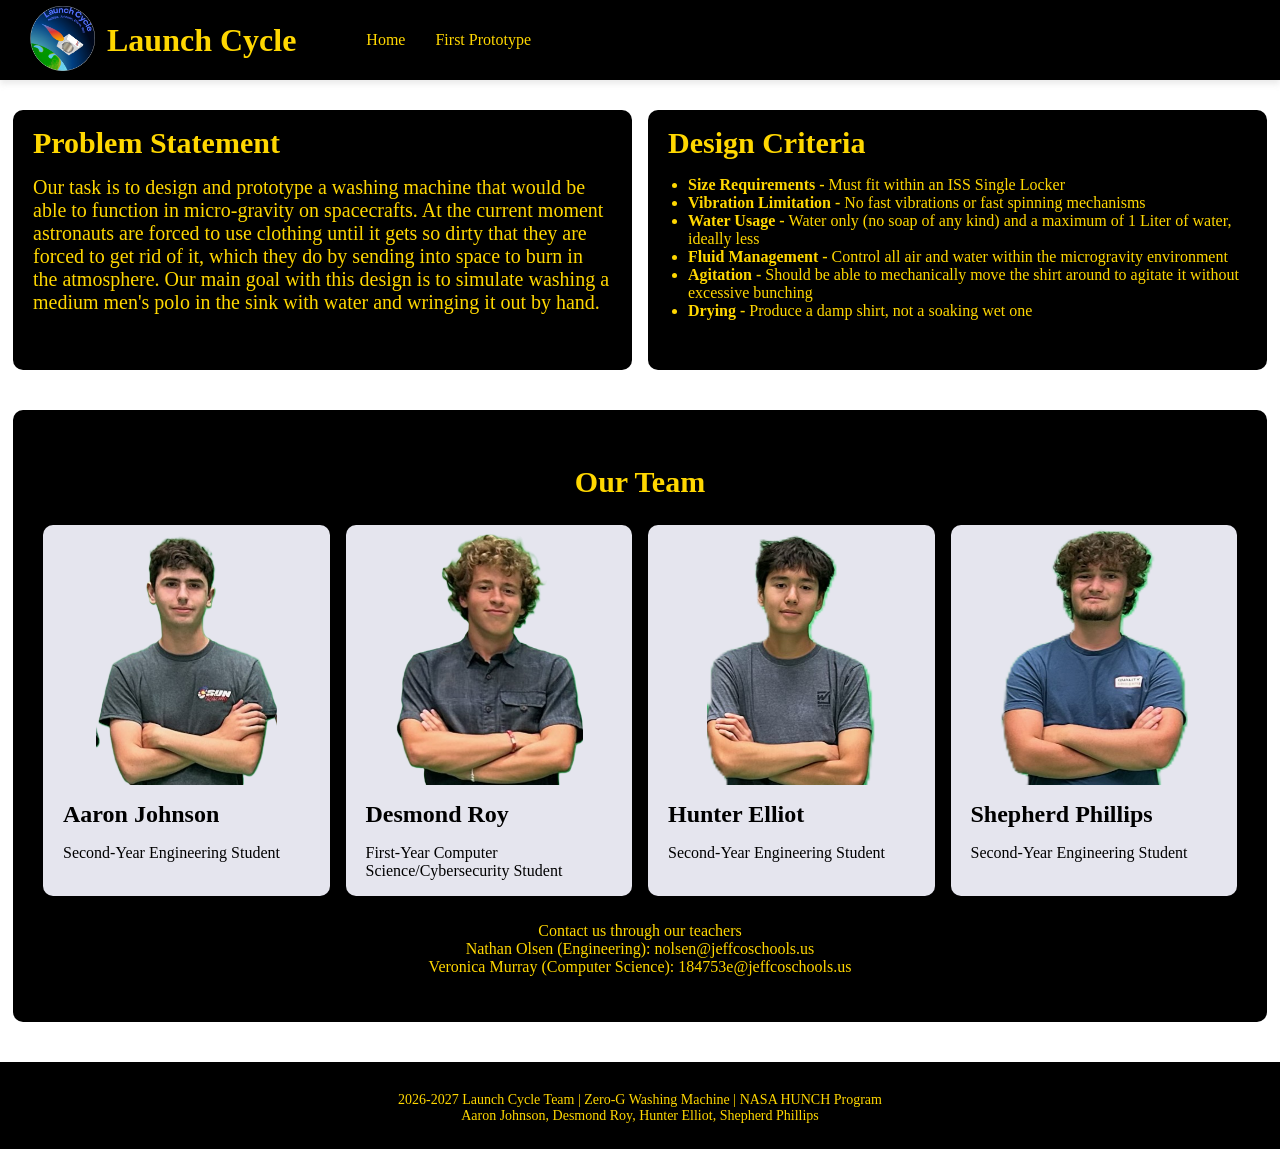
<file: index.html>
<!DOCTYPE html>
<html lang="en">
<head>
  <!--Making the site read the proper characters, adjust to screen sizes, and set a title in browser-->
  <meta charset="UTF-8">
  <meta name="viewport" content="width=device-width, initial-scale=1.0">
  <title>Launch Cycle</title>
  <link rel ="stylesheet" href="style.css">
</head>
<body>
    <div class="header-section">
      <div class="logo">
        <img src="./Launch_Cycle_Logo.png">
      </div>
      <h1>Launch Cycle</a></h1>
      <nav class="navbar">
        <ul class="nav-links">
          <li><a href="index.html">Home</a></li>
          <li><a href="first_prototype.html">First Prototype</a></li>
        </ul>
      </nav>
      <button class="hamburger">
        <a href="javascript:void(0);" class="icon" onclick="toggleMenu()">☰</a>
      </button>
    </div>
    <script src="script.js"></script>

    <section class="intro">
      <section class="card">
        <!--<div class="image-slot"></div>-->
        <h2>Problem Statement</h2>
        <p>    Our task is to design and prototype a washing machine 
          that would be able to function in micro-gravity on spacecrafts. 
          At the current moment astronauts are forced to use clothing until 
          it gets so dirty that they are forced to get rid of it, which
          they do by sending into space to burn in the atmosphere. Our main
          goal with this design is to simulate washing a medium men's polo 
          in the sink with water and wringing it out by hand.</p>
      </section>

      <section class="card">
        <!--<div class="image-slot"></div>-->
        <h2>Design Criteria</h2>
        <ul>
          <li><b>Size Requirements - </b>Must fit within an ISS Single Locker</li>
          <li><b>Vibration Limitation - </b>No fast vibrations or fast spinning mechanisms</li>
          <li><b>Water Usage - </b>Water only (no soap of any kind) and a maximum of 1 Liter of water, ideally less</li>
          <li><b>Fluid Management - </b>Control all air and water within the microgravity environment</li>
          <li><b>Agitation - </b>Should be able to mechanically move the shirt around to agitate it without excessive bunching</li>
          <li><b>Drying - </b>Produce a damp shirt, not a soaking wet one</li>
        </ul>
      </section>
    </section>

    <section class="team">
      <h2 class="team-header">Our Team</h2>
      <section class="person">
        <div class="image-slot">
          <img src="./Aaron.png">
        </div>
        <h2>Aaron Johnson</h2>
        <p>Second-Year Engineering Student</p>
      </section>

      <section class="person">
        <div class="image-slot">
          <img src="./Desi.png">
        </div>
        <h2>Desmond Roy</h2>
        <p>First-Year Computer Science/Cybersecurity Student</p>
      </section>

      <section class="person">
        <div class="image-slot">
          <img src="./Hunter.png">
        </div>
        <h2>Hunter Elliot</h2>
        <p>Second-Year Engineering Student</p>
      </section>

      <section class="person">
        <div class="image-slot">
          <img src="./Shepherd.png">
        </div>
        <h2>Shepherd Phillips</h2>
        <p>Second-Year Engineering Student</p>
      </section>
      <p class="team-footer-text">Contact us through our teachers <br>
    Nathan Olsen (Engineering): nolsen@jeffcoschools.us <br>
    Veronica Murray (Computer Science): 184753e@jeffcoschools.us </p>
    </section>
    <footer>
      <p style="color:#666; font-size: 14px;">
        2026-2027 Launch Cycle Team | Zero-G Washing Machine | NASA HUNCH Program<br>
        Aaron Johnson, Desmond Roy, Hunter Elliot, Shepherd Phillips
      </p>
    </footer>
    
</body>
</html>
</file>
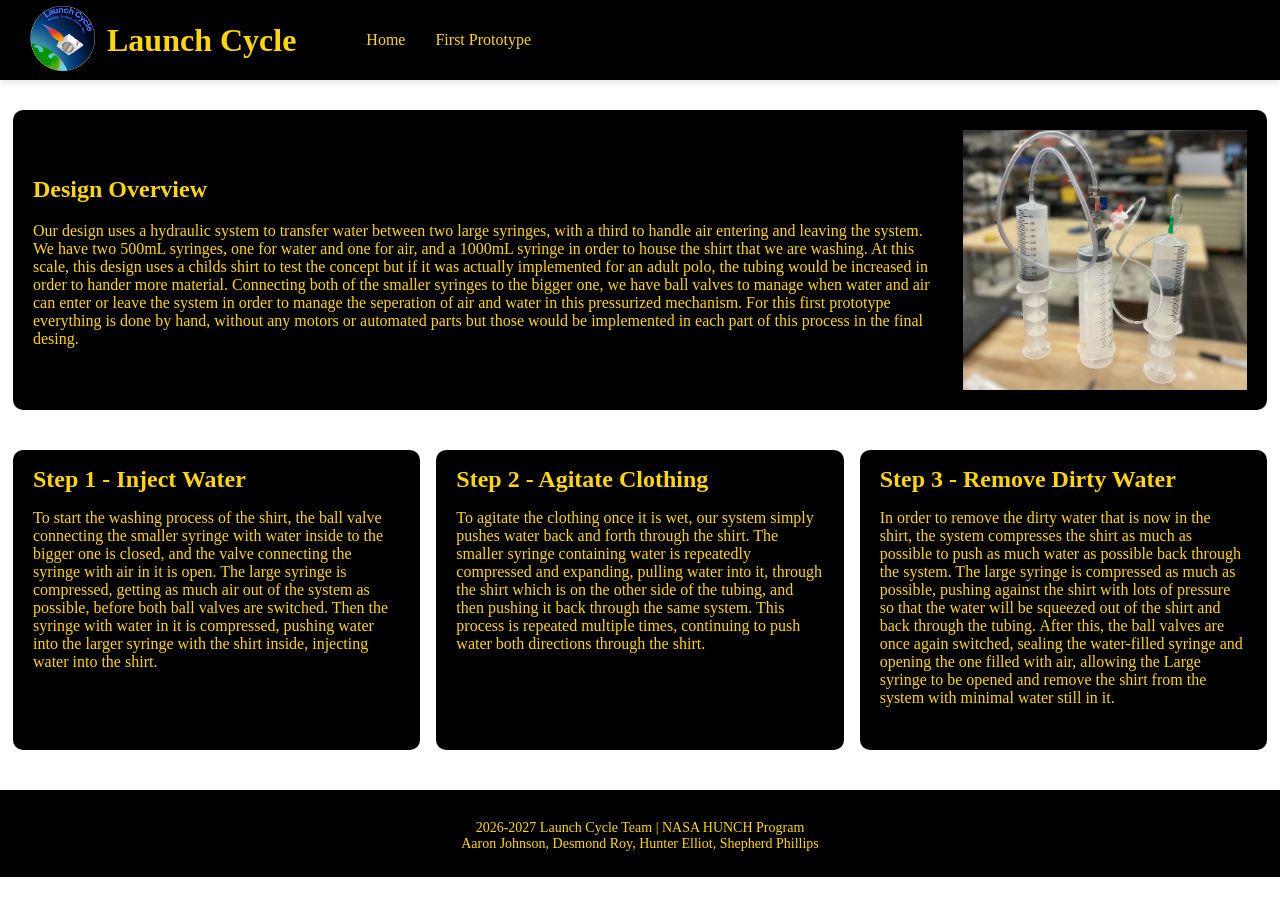
<file: first_prototype.html>
<!DOCTYPE html>
<html lang="en">
<head>
  <!--Making the site read the proper characters, adjust to screen sizes, and set a title in browser-->
  <meta charset="UTF-8">
  <meta name="viewport" content="width=device-width, initial-scale=1.0">
  <title>Launch Cycle</title>
  <link rel ="stylesheet" href="style.css">
</head>
<body>
    <div class="header-section">
      <div class="logo">
        <img src="./Launch_Cycle_Logo.png">
      </div>
      <h1>Launch Cycle</a></h1>
      <nav class="navbar">
        <ul class="nav-links">
          <li><a href="index.html">Home</a></li>
          <li><a href="first_prototype.html">First Prototype</a></li>
        </ul>
      </nav>
    </div>

    <section class="design-overview">
      <section class="design-card">
        <div>
          <h2>Design Overview</h2>
          <p>Our design uses a hydraulic system to transfer water between two large syringes,
            with a third to handle air entering and leaving the system. We have two 500mL 
            syringes, one for water and one for air, and a 1000mL syringe in order to house 
            the shirt that we are washing. At this scale, this design uses a childs shirt to 
            test the concept but if it was actually implemented for an adult polo, the tubing
            would be increased in order to hander more material. Connecting both of the smaller
            syringes to the bigger one, we have ball valves to manage when water and air can
            enter or leave the system in order to manage the seperation of air and water in this
            pressurized mechanism. For this first prototype everything is done by hand, without
            any motors or automated parts but those would be implemented in each part of this 
            process in the final desing. </p>
        </div>
        <div class="design-image">
          <img src="./first_prototype.jpeg">
        </div>
      </section>
    </section>
        
    <section class="info">
      <section class="step">
        <!--<div class="image-slot"></div>-->
        <h2>Step 1 - Inject Water</h2>
        <p>To start the washing process of the shirt, the ball valve connecting the smaller 
          syringe with water inside to the bigger one is closed, and the valve connecting 
        the syringe with air in it is open. The large syringe is compressed, getting as much
        air out of the system as possible, before both ball valves are switched. Then the 
        syringe with water in it is compressed, pushing water into the larger syringe with 
        the shirt inside, injecting water into the shirt. </p>
      </section>

      <section class="step">
        <!--<div class="image-slot"></div>-->
        <h2>Step 2 - Agitate Clothing</h2>
        <p>To agitate the clothing once it is wet, our system simply pushes water back and
        forth through the shirt. The smaller syringe containing water is repeatedly compressed
        and expanding, pulling water into it, through the shirt which is on the other side of
        the tubing, and then pushing it back through the same system. This process is repeated
        multiple times, continuing to push water both directions through the shirt. </p>
      </section>

      <section class="step">
        <!--<div class="image-slot"></div>-->
        <h2>Step 3 - Remove Dirty Water</h2>
        <p>In order to remove the dirty water that is now in the shirt, the system compresses
        the shirt as much as possible to push as much water as possible back through the system.
        The large syringe is compressed as much as possible, pushing against the shirt with lots
        of pressure so that the water will be squeezed out of the shirt and back through the 
        tubing. After this, the ball valves are once again switched, sealing the water-filled 
        syringe and opening the one filled with air, allowing the Large syringe to be opened and
        remove the shirt from the system with minimal water still in it. </p>
      </section>
    </section>

    <footer>
      <p style="color:#666; font-size: 14px;">
        2026-2027 Launch Cycle Team | NASA HUNCH Program<br>
        Aaron Johnson, Desmond Roy, Hunter Elliot, Shepherd Phillips
      </p>
    </footer>
    
</body>
</html>
</file>
<file: style.css>
html,
body {
  min-height: 100%;
  scroll-behavior: smooth;
  margin: 0;
}

.header-section {
  background: #000;
  margin: 0 0 30px 0;
  padding: 10px 0;
  display: flex;
  flex-direction: row;
  align-items: center;
  box-shadow: 0 4px 6px rgba(187, 185, 185, 0.3);
  position: sticky;
  top: 0;
  z-index: 10;
  color: rgb(255, 215, 0);
  height: 80px;
}

.header-section h1 {
  padding-top: 0;
  font-family: 'Slabo', serif;
  font-weight: bold;
  font-size: 2em;
  margin: 0;
  margin-left: 12px;
}

.header-section img {
  height: 65px;
  width: 65px;
  
}

.logo {
  padding-left: 30px
}


.intro {

  width: auto;
  min-width: 0;
  min-height: 260px;
  margin: 0 13px 40px;
  padding: 0px;
  box-sizing: border-box;
  display: grid;
  grid-template-columns: repeat(2, minmax(0, 1fr));
  gap: 16px;
  background: #ffffff;
  border-radius: 10px;
  color: rgb(255, 215, 0);
}

.card {
  overflow: hidden;
  background: #000;
  border-radius: 10px;
}

.intro > .card {
  min-width: 0;
}

.card h2,
.card p {
  margin: 16px 20px;

}

.card h2 {
  font-size: 30px;
}

.card p {
  margin-top: 0;
  font-size: 20px;
}

.team {

  width: auto;
  min-width: 0;
  min-height: 320px;
  margin: 0 13px 40px;
  padding: 30px;
  box-sizing: border-box;
  display: grid;
  grid-template-columns: repeat(4, minmax(0, 1fr));
  gap: 16px;
  background: #000;
  border-radius: 10px;
  color: rgb(255, 215, 0);
}

.team-header {
  grid-column: span 4;
  margin-bottom: 10px;
  font-size: 30px;
  text-align: center;
}
.team-footer-text {
  grid-column: span 4;
  margin-top: 10px;
  text-align: center;
}

.team > .person {
  min-width: 0;
}

.person {
  overflow: hidden;
  background: #e5e5ee;
  border-radius: 10px;
  color: #000;
}

.person h2,
.person p {
  margin: 16px 20px;
}

.person p {
  margin-top: 0;
}

.image-slot {
  height: 260px;
  /*background: #ffffff;*/
  min-height: 200px;
  text-align: center;
}

.image-slot img {
  height: 260px;
  width: auto;
}

.info {

  width: auto;
  min-width: 0;
  min-height: 300px;
  margin: 0 13px 40px;
  padding: 0px;
  box-sizing: border-box;
  display: grid;
  grid-template-columns: repeat(3, minmax(0, 1fr));
  gap: 16px;
  background: #ffffff;
  border-radius: 10px;
  color: rgb(255, 215, 0);
}

.info > .step {
  min-width: 0;
}

.step {
  overflow: hidden;
  background: #000;
  border-radius: 10px;
}

.step h2,
.step p {
  margin: 16px 20px;

}

.step h2 {
  font-size: 24px;
}

.step p {
  margin-top: 0;
  font-size: 16px;
}

.design-overview { 
  width: auto; 
  min-width: 0; 
  min-height: 300px; 
  margin: 0 13px 40px; 
  padding: 20px; /* Added padding so content doesn't hit the edges */
  box-sizing: border-box; 
  background: #000; 
  border-radius: 10px; 
  color: rgb(255, 215, 0); 
}

/* 1. Target the actual container holding the text and image divs */
.design-card {
  display: flex;       /* Forces children side-by-side */
  gap: 16px;           /* Puts space between text and image */
  align-items: center; /* Centers items vertically */
  height: 100%;
}

/* 2. Give the text container room to grow */
.design-card > div:first-child {
  flex: 1; 
}

/* 3. Give the image container room to grow */
.design-image { 
  /*flex: 1;*/
  text-align: center; 
  height: 260px; 
  width: fit-content;
  background: #ffffff; /* Placeholder white box */
}

.design-image img {
  height: 260px;
  width: auto;
}

.navbar {
  display: flex;
  flex-direction: row;
  justify-content: space-between; /* Puts logo on left, links on right */
  align-items: center;            /* Vertically centers text */
  background-color: #000;      /* Dark slate blue background */
  padding: 15px;
  height: 80px;
}

/* Remove bullets and arrange links side-by-side */
.nav-links {
  list-style: none;
  display: flex;
}

/* Spacing between individual list elements */
.nav-links li {
  padding: 0 15px;
}

/* Actual text link styling */
.nav-links a {
  color: rgb(255, 215, 0);
  text-decoration: none;         /* Removes default underline */
  font-size: 16px;
  font-weight: 500;
  transition: color 0.3s ease;   /* Smooth hover effect */
}

/* Hover effect on links */
.nav-links a:hover {
  color: #3498db;                /* Changes to a soft blue */
}
    
  footer {
    background: #000;
    padding: 25px 20px 20px 20px !important;
    text-align: center;
    margin: 40px 0 0 0 !important;
    color: rgb(255, 215, 0) !important;
    width: 100% !important;
    position: relative;
    z-index: 1;
}

footer h3 {
    font-size: 1.3em;
    margin-bottom: 10px;
    color: rgb(255, 215, 0) !important;
}

footer p {
    font-size: 0.9em;
    margin: 5px 0;
    color: rgb(255, 215, 0) !important;
}

footer a {
    display: inline-block;
    color: rgb(255, 215, 0);
    padding: 12px 24px;
    background: linear-gradient(to right, #414141 0%, #49504a 50%, #074d01 100%);
    background-size: 500%;
    background-position: 0% 50%;
    text-decoration: none;
    border-radius: 5px;
    font-family: 'Raleway', sans-serif;
    font-weight: bold;
    font-size: 0.95em;
    letter-spacing: 0.05em;
    margin: 8px 5px;
    border: none;
    outline: none;
    cursor: pointer;
    box-shadow: 0 0.5rem 1rem rgba(0, 0, 0, 0.15);
    transition: background-position 2s ease;
    -webkit-user-select: none;
    -moz-user-select: none;
    -ms-user-select: none;
    user-select: none;
    -webkit-font-smoothing: antialiased;
    -moz-osx-font-smoothing: grayscale;
}


footer a:hover {
    background-position: 100% 50%;
}

*,
*::before,
*::after {
    box-sizing: border-box;
}


  button {
    display: none;
  }


@media screen and (max-width: 768px) {
  .intro {
    display: flex;
    flex-direction: column;
    width: auto;
    min-width: 0;
    min-height: 260px;
    margin: 0 13px 40px;
    padding: 0px;
    box-sizing: border-box;
    /*display: grid;
    grid-template-columns: repeat(1, minmax(0, 1fr));*/
    background: #ffffff;
    border-radius: 10px;
    color: rgb(255, 215, 0);
  }
  .team {
    display: flex; 
    flex-direction: column;
    width: auto;
    min-width: 0;
    min-height: 320px;
    margin: 0 13px 40px;
    padding: 30px;
    /*box-sizing: border-box;
    display: grid;
    grid-template-columns: repeat(1, minmax(0, 1fr));*/
    gap: 16px;
    background: #000;
    border-radius: 10px;
    color: rgb(255, 215, 0);
  }
  .info{
    display: flex;
    flex-direction:column;
    width: auto;
    min-width: 0;
    min-height: 300px;
    margin: 0 13px 40px;
    padding: 0px;
    box-sizing: border-box;
    /*display: grid;
    grid-template-columns: repeat(1, minmax(0, 1fr));*/
    gap: 16px;
    background: #ffffff;
    border-radius: 10px;
    color: rgb(255, 215, 0);
  }
  .design-card {
    display: flex; /* Forces children side-by-side*/
    flex-direction: column;
    gap: 16px;           
    align-items: center; 
    height: 100%;
    width: auto
  }
  .card h2 {
  font-size: 25px;
  }

  .card p {
    margin-top: 0;
    font-size: 15px;
  }

  .navbar {
    
    display: none; /* Hidden by default */
  }

  button {
    display: block
  }
  button a {
    color: rgb(255, 215, 0);
    background-color: #000000;
    padding: 14px 16px;
    text-decoration: none;
    font-size: 17px;
    display: block;
  }

  /*.header-section a:not(:first-child) {
    display: none;} /* Hide all links except the first one */
  

  .hamburger a.icon {
    display: block; /* Show the hamburger icon */
  }
  .hamburger a:hover {
    background-color: rgb(255,215,0);
    color: black;
  }
  button:active {
    background-color: #04AA6D;
  }


}
</file>
